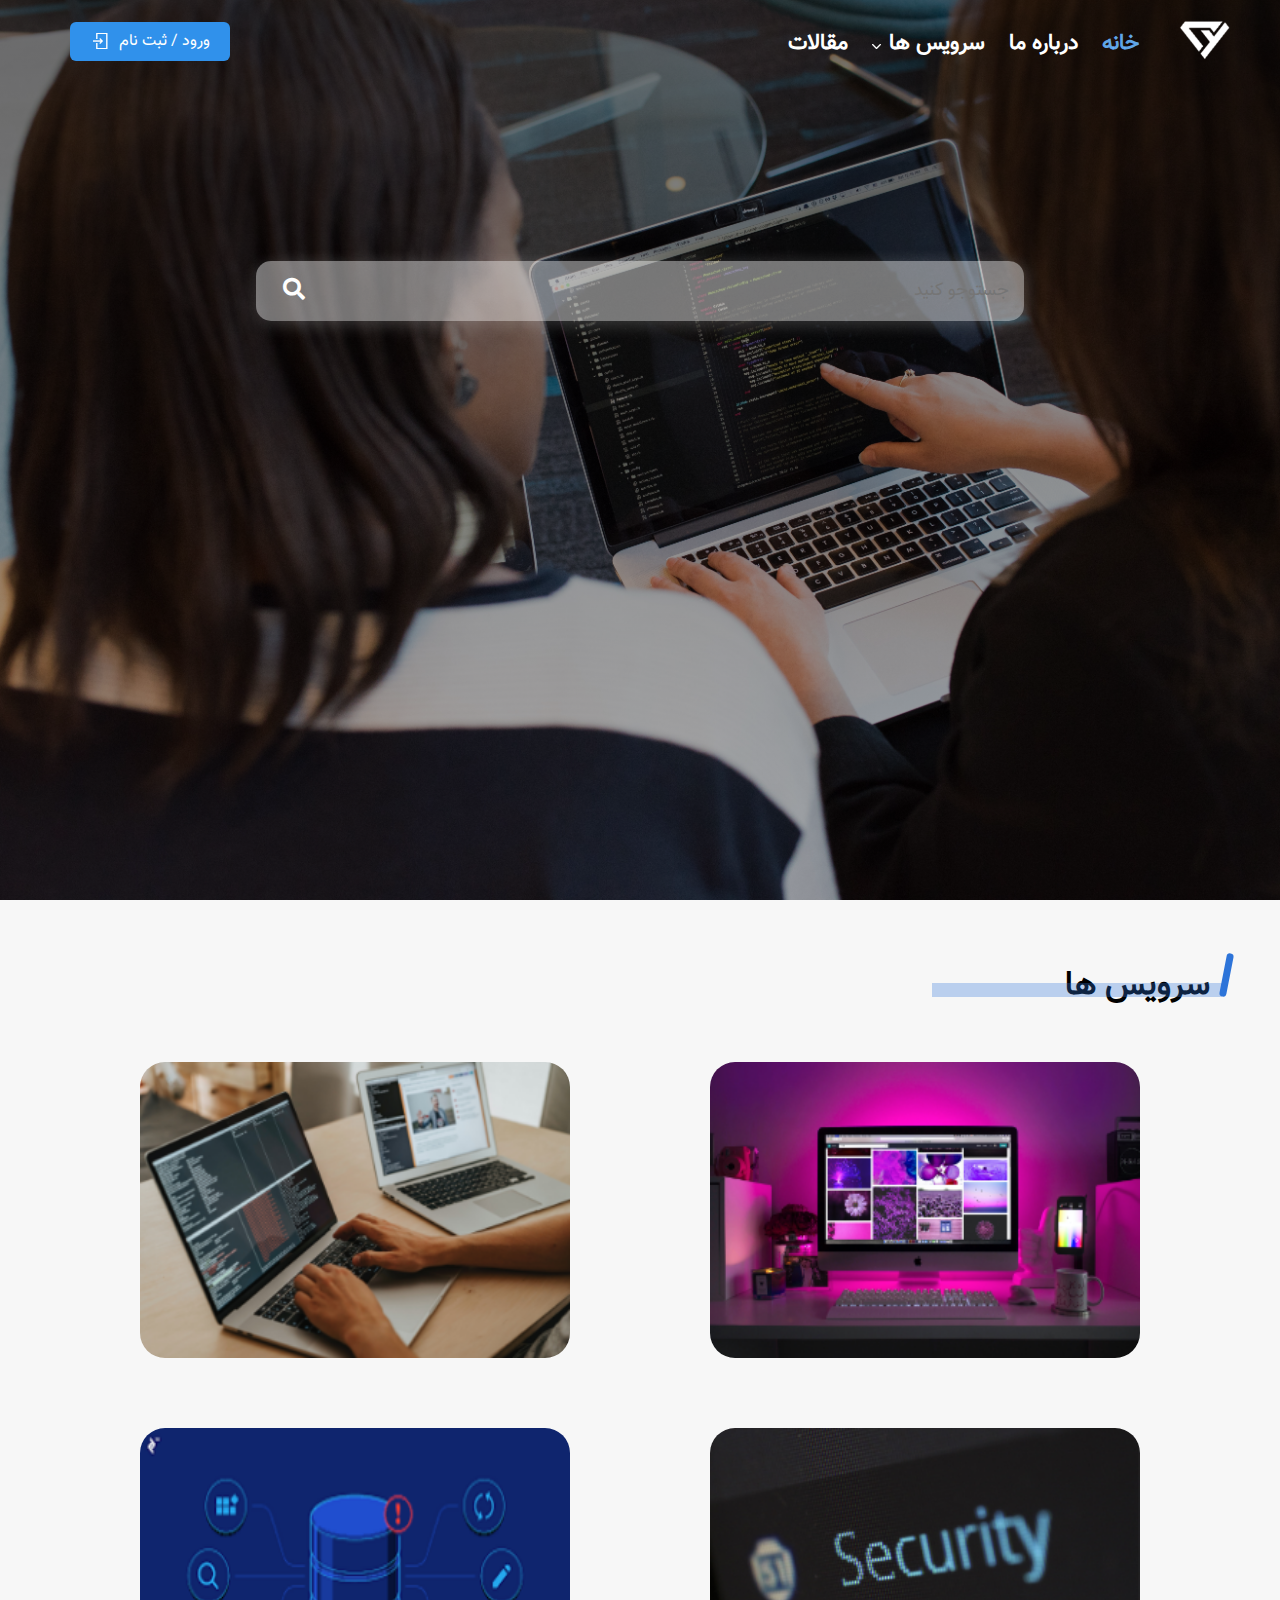
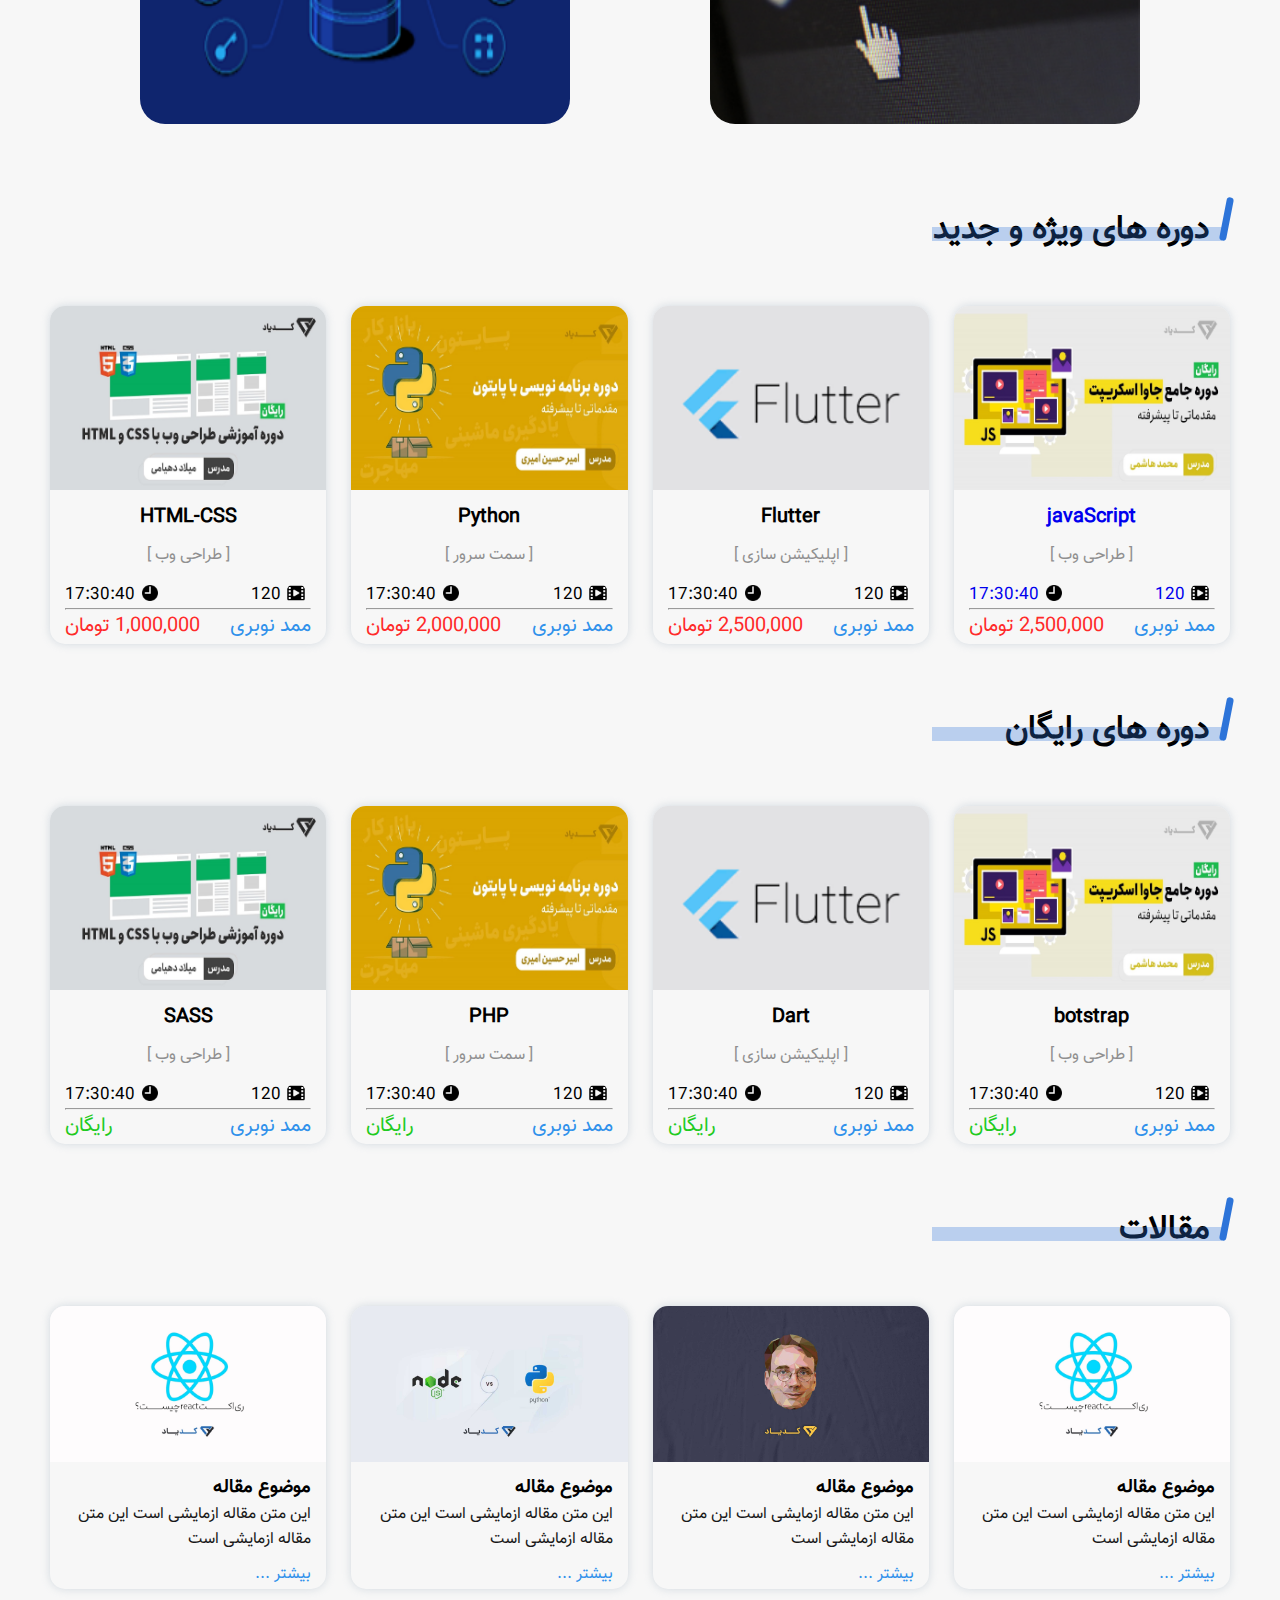
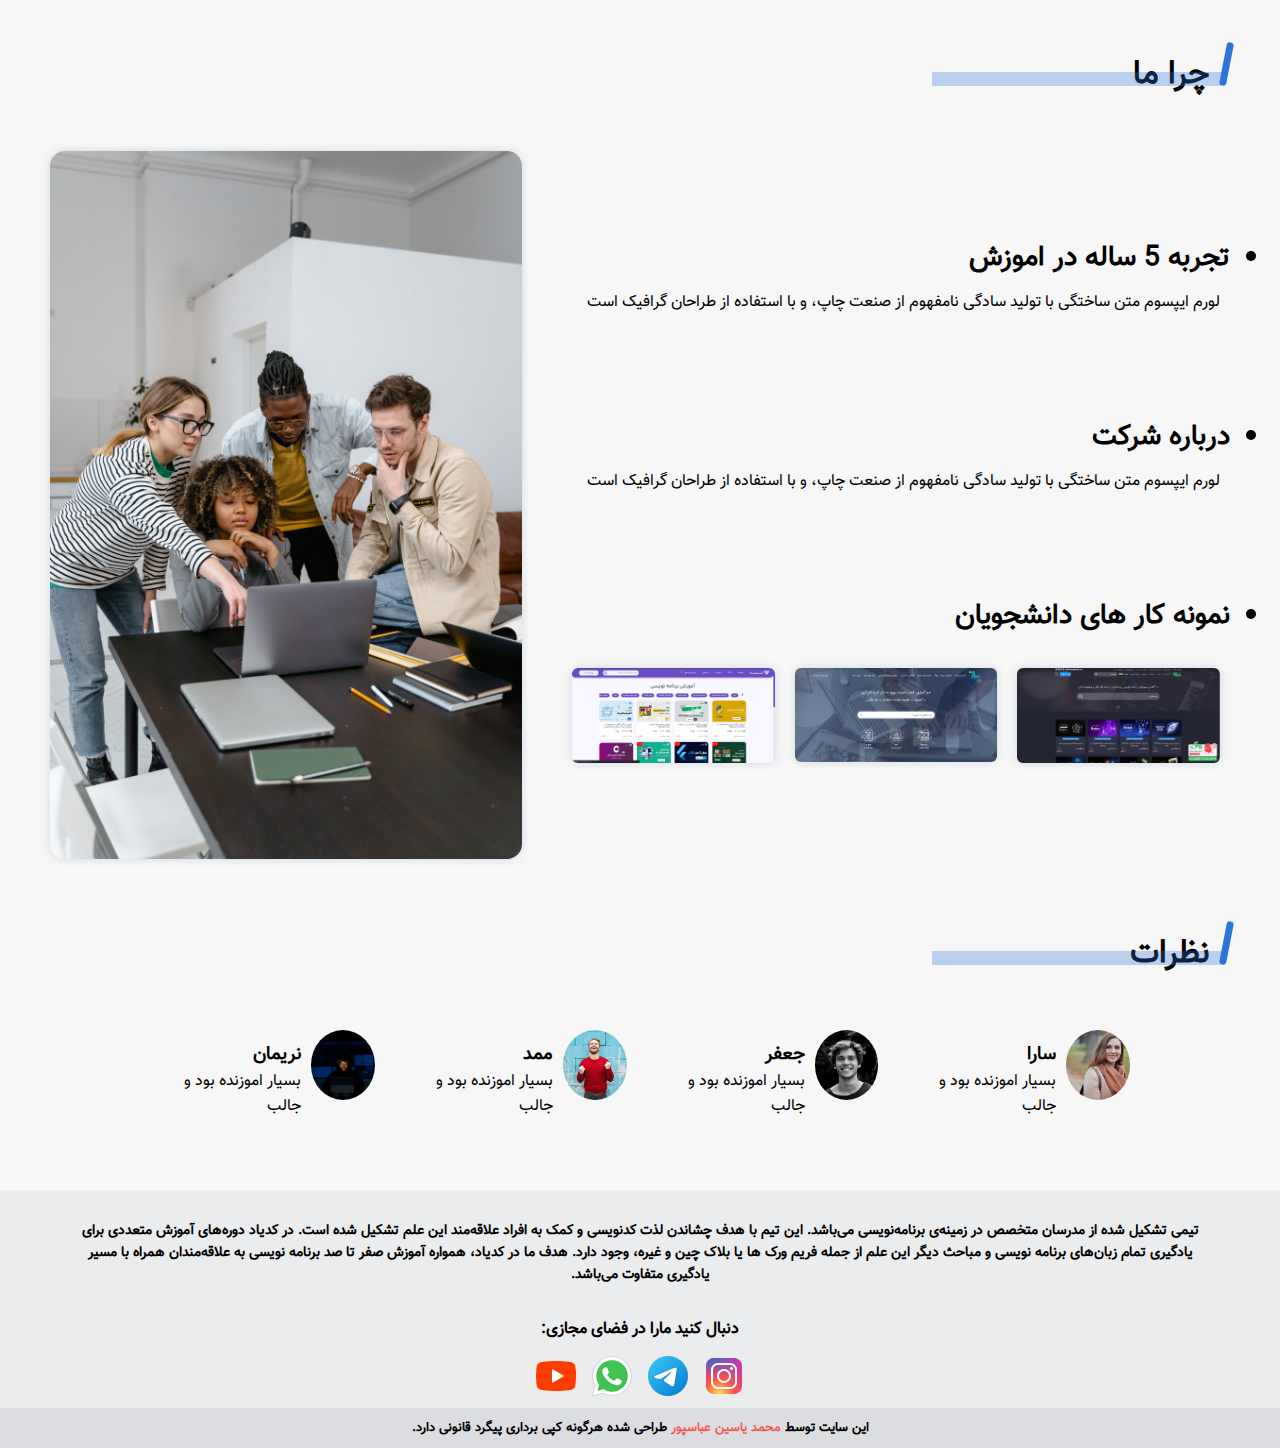
<file: index.html>
<!DOCTYPE html>
<html lang="en">
<head>
    <meta charset="UTF-8">
    <meta http-equiv="X-UA-Compatible" content="IE=edge">
    <meta name="viewport" content="width=device-width, initial-scale=1.0">
    <title>BeProgrammer</title>
    <link rel="stylesheet" href="./assets/css/style.css">
    <link rel="stylesheet" href="./assets/fonts/fontawesome/css/all.css">

</head>
<body>
    <!-- banner -->
    <section class="banner">

         <!-- header -->
        <div class="header">
            <div class="container">
                <button id="hamberMenu" ><img id="hamberMenuImg" src="./assets/images/icons/hamberMenuwhite.png" alt="hamberMenu"></button>
                
                <div class="logo">
                    <img src="./assets/images/logo.png" alt="">
                    
                 </div>
    
                <nav class="navbar">
                    <ul>
                        <li><i class="header_icone" style="background: url('./assets/images/icons/homepage.svg') center no-repeat;"></i><a class="active-menu" href="index.html">خانه</a></li>
                        <li><i class="header_icone" style="background: url('./assets/images/icons/aboutUs.svg') center no-repeat;"></i><a href="./pages/aboutUs.html">درباره ما</a></li>
                        <li class="drop_down">
                            <span>سرویس ها</span>
                            <i class="drop_down_icone"></i>
                            <ul class="drop_down_menue">
                                <li><a href="./pages/service.html">طراحی وب</a></li>
                                <li><a href="#">اپلیکیشن سازی</a></li>
                                <li><a href="#">دیتابیس</a></li>
                                <li><a href="#">سمت سرور</a></li>
                            </ul>
                        </li>
                        <li><a href="./pages/articles.html">مقالات</a></li>

                    </ul>
                <a href="./pages/acount.html"><button class="btn_sin_log"> ورود  /  ثبت نام <img src="./assets/images/icons/signin.png" alt=""></button></a>
                    
               

                 </nav>
                
            </div>
    
        </div>

        <div class="search">
            <input type="text" class="search_input" placeholder="جستوجو کنید">
            <button class="search_btn">
                <i class="fas fa-search"></i>
            </button>
        </div>
        
        


         <!-- header_res -->
        <nav id="header_res">
                    <ul>
                        <li><a class="active-menu" href="index.html">خانه</a></li>
                        <li><a href="./pages/aboutUs.html">درباره ما</a></li>
                        <li><a href="./pages/service.html">سرویس ها</a></li>
                        <li><a href="./pages/articles.html">مقالات</a></li>

                    </ul>
                   

                    <div class="search">
                        <input type="text" class="search_input" placeholder="جستوجو کنید">
                        <button class="search_btn">
                            <i class="fas fa-search"></i>
                        </button>
                    </div>



        </nav>

    </section>



    <section class="service">
        <div class="container">
        
            <!-- سرویس ها -->
            <div class="div_titel_h3"><h3 class="titel_h3">سرویس ها</h3></div>
            <div class="service_box">
                <div class="singel_service">
                    <a href="./pages/service.html">
                    <img src="./assets/images/B-2.png" alt="">
                    <div class="overlay"></div>
                    <div class="service_desc">
                        <h3>طراحی وب</h3>
                        <hr>
                        <p>لورم ایپسوم متن ساختگی با تولید سادگی نامفهوم از صنعت چاپ، و با استفاده از طراحان است.</p>
                    </div>
                    </a>
                </div>
                <div class="singel_service">
                    <a href="#">
                    <img src="./assets/images/B-3.png" alt="">
                    <div class="overlay"></div>
                    <div class="service_desc">
                        <h3>اپلیکیشن سازی</h3>
                        <hr>
                        <p>لورم ایپسوم متن ساختگی با تولید سادگی نامفهوم از صنعت چاپ، و با استفاده از طراحان است.</p>
                    </div>
                    </a>
                </div>
                <div class="singel_service">
                    <a href="#">
                    <img src="./assets/images/B-1.png" alt="">
                    <div class="overlay"></div>
                    <div class="service_desc">
                        <h3>سمت سرور</h3>
                        <hr>
                        <p>لورم ایپسوم متن ساختگی با تولید سادگی نامفهوم از صنعت چاپ، و با استفاده از طراحان است.</p>
                    </div>
                    </a>
                </div>
                <div class="singel_service">
                    <a href="#">
                    <img src="./assets/images/B-4.png" alt="">
                    <div class="overlay"></div>
                    <div class="service_desc">
                        <h3>دیتابیس</h3>
                        <hr>
                        <p>لورم ایپسوم متن ساختگی با تولید سادگی نامفهوم از صنعت چاپ، و با استفاده از طراحان است.</p>
                    </div>
                    </a>
                </div>
            </div>
            
 
            <!-- دوره های ویژه و جدید -->
            <div class="div_titel_h3"><h3 class="titel_h3">دوره های ویژه و جدید</h3></div>
            <div class="items">
                <div class="item_box_pad">
                   <a href="./pages/product.html">
                    <div class="item_box">

                        <div class="item_box_img">
                            <img src="./assets/images/A-1.png" alt="">
                       
                        </div>
                    <div class="item_box_body">
                        <h2> javaScript</h2>
                        <p>[ طراحی وب ] </p>
                        <div class="item_span_top">
                            <span><img src="./assets/images/icons/movie.png" alt="">120   </span>
                            <span><img src="./assets/images/icons/clock.png" alt="">17:30:40</span>
                        </div>
                        <hr>
                        <div class="item_span_botton">
                            <span>ممد نوبری</span>
                            <span class="colorRed">2,500,000 تومان</span>
                        </div>
                    </div>
                </div>
                   </a>
                </div>
                <div class="item_box_pad">
                    <div class="item_box">

                            <div class="item_box_img">
                                <img src="./assets/images/A-4.png" alt="">
                           
                            </div>
                        <div class="item_box_body">
                            <h2> Flutter</h2>
                            <p>[ اپلیکیشن سازی ] </p>
                            <div class="item_span_top">
                                <span><img src="./assets/images/icons/movie.png" alt="">120   </span>
                                <span><img src="./assets/images/icons/clock.png" alt="">17:30:40</span>
                            </div>
                            <hr>
                            <div class="item_span_botton">
                                <span>ممد نوبری</span>
                                <span class="colorRed">2,500,000 تومان</span>
                            </div>
                        </div>
                    </div>
                </div>
                <div class="item_box_pad">
                    <div class="item_box">

                            <div class="item_box_img">
                                <img src="./assets/images/A-2.png" alt="">
                            </div>
                        <div class="item_box_body">
                            <h2> Python </h2>
                            <p>[ سمت سرور ] </p>
                            <div class="item_span_top">
                                <span><img src="./assets/images/icons/movie.png" alt="">120   </span>
                                <span><img src="./assets/images/icons/clock.png" alt="">17:30:40</span>
                            </div>
                            <hr>
                            <div class="item_span_botton">
                                <span>ممد نوبری</span>
                                <span class="colorRed">2,000,000 تومان</span>
                            </div>
                        </div>
                    </div>
                </div>
                <div class="item_box_pad">
                    <div class="item_box">

                            <div class="item_box_img">
                                <img src="./assets/images/A-3.png" alt="">
                           
                            </div>
                        <div class="item_box_body">
                            <h2> HTML-CSS</h2>
                            <p>[ طراحی وب ] </p>
                            <div class="item_span_top">
                                <span><img src="./assets/images/icons/movie.png" alt="">120   </span>
                                <span><img src="./assets/images/icons/clock.png" alt="">17:30:40</span>
                            </div>
                            <hr>
                            <div class="item_span_botton">
                                <span>ممد نوبری</span>
                                <span class="colorRed">1,000,000 تومان</span>
                            </div>
                        </div>
                    </div>
                </div>
            </div>



            <!-- دوره های رایگان -->
            <div class="div_titel_h3"><h3 class="titel_h3">دوره های رایگان</h3></div>
            <div class="items">
                <div class="item_box_pad">
                    <div class="item_box">

                            <div class="item_box_img">
                                <img src="./assets/images/A-1.png" alt="">
                           
                            </div>
                        <div class="item_box_body">
                            <h2> botstrap</h2>
                            <p>[ طراحی وب ] </p>
                            <div class="item_span_top">
                                <span><img src="./assets/images/icons/movie.png" alt="">120   </span>
                                <span><img src="./assets/images/icons/clock.png" alt="">17:30:40</span>
                            </div>
                            <hr>
                            <div class="item_span_botton">
                                <span>ممد نوبری</span>
                                <span>رایگان</span>
                            </div>
                        </div>
                    </div>
                </div>
                <div class="item_box_pad">
                    <div class="item_box">

                            <div class="item_box_img">
                                <img src="./assets/images/A-4.png" alt="">
                           
                            </div>
                        <div class="item_box_body">
                            <h2> Dart</h2>
                            <p>[ اپلیکیشن سازی ] </p>
                            <div class="item_span_top">
                                <span><img src="./assets/images/icons/movie.png" alt="">120   </span>
                                <span><img src="./assets/images/icons/clock.png" alt="">17:30:40</span>
                            </div>
                            <hr>
                            <div class="item_span_botton">
                                <span>ممد نوبری</span>
                                <span>رایگان</span>
                            </div>
                        </div>
                    </div>
                </div>
                <div class="item_box_pad">
                    <div class="item_box">

                            <div class="item_box_img">
                                <img src="./assets/images/A-2.png" alt="">
                            </div>
                        <div class="item_box_body">
                            <h2> PHP </h2>
                            <p>[ سمت سرور ] </p>
                            <div class="item_span_top">
                                <span><img src="./assets/images/icons/movie.png" alt="">120   </span>
                                <span><img src="./assets/images/icons/clock.png" alt="">17:30:40</span>
                            </div>
                            <hr>
                            <div class="item_span_botton">
                                <span>ممد نوبری</span>
                                <span>رایگان</span>
                            </div>
                        </div>
                    </div>
                </div>
                <div class="item_box_pad">
                    <div class="item_box">

                            <div class="item_box_img">
                                <img src="./assets/images/A-3.png" alt="">
                           
                            </div>
                        <div class="item_box_body">
                            <h2> SASS</h2>
                            <p>[ طراحی وب ] </p>
                            <div class="item_span_top">
                                <span><img src="./assets/images/icons/movie.png" alt="">120   </span>
                                <span><img src="./assets/images/icons/clock.png" alt="">17:30:40</span>
                            </div>
                            <hr>
                            <div class="item_span_botton">
                                <span>ممد نوبری</span>
                                <span>رایگان</span>
                            </div>
                        </div>
                    </div>
                </div>
            </div>
            

            <!-- مقالات -->
            <div class="div_titel_h3"><h3 class="titel_h3">مقالات  </h3></div>
            <div class="items">
                    <div class="item_box">
                        <img src="./assets/images/M-1.jpg" alt="">
                      <div class="maghaleh_item_body">
                        <h3>موضوع مقاله</h3>
                        <p>این متن مقاله ازمایشی است این متن مقاله ازمایشی است</p>
                        <a href="./pages/singelArticles.html">بیشتر ...</a>
                      </div>
                     
                    </div>
                    <div class="item_box">
                        <img src="./assets/images/M-2.jpg" alt="">
                      <div class="maghaleh_item_body">
                        <h3>موضوع مقاله</h3>
                        <p>این متن مقاله ازمایشی است این متن مقاله ازمایشی است</p>
                        <a href="#">بیشتر ...</a>
                      </div>
                     
                    </div>
                    <div class="item_box">
                        <img src="./assets/images/M-3.jpg" alt="">
                      <div class="maghaleh_item_body">
                        <h3>موضوع مقاله</h3>
                        <p>این متن مقاله ازمایشی است این متن مقاله ازمایشی است</p>
                        <a href="#">بیشتر ...</a>
                      </div>
                     
                    </div>
                    <div class="item_box">
                        <img src="./assets/images/M-1.jpg" alt="">
                      <div class="maghaleh_item_body">
                        <h3>موضوع مقاله</h3>
                        <p>این متن مقاله ازمایشی است این متن مقاله ازمایشی است</p>
                        <a href="#">بیشتر ...</a>
                      </div>
                     
                    </div>
                 
                   
                    </div>
            

            <!-- درباره ما -->
            <div class="div_titel_h3"><h3 class="titel_h3">چرا ما  </h3></div>
                    <div class="about_us">
                        <div class="about_us_content">
                            <li>تجربه 5 ساله در اموزش</li>
                            <p>لورم ایپسوم متن ساختگی با تولید سادگی نامفهوم از صنعت چاپ، و با استفاده از طراحان گرافیک است</p>
                            <li>درباره شرکت</li>
                            <p>لورم ایپسوم متن ساختگی با تولید سادگی نامفهوم از صنعت چاپ، و با استفاده از طراحان گرافیک است</p>
                            <li>نمونه کار های دانشجویان</li>
                            <div class="about_us_content_in">
                                <div class="about_us_content_in_item"><img src="./assets/images/nemoneh-1.png" alt=""></div>
                                <div class="about_us_content_in_item"><img src="./assets/images/nemoneh-2.png" alt=""></div>
                                <div class="about_us_content_in_item"><img src="./assets/images/nemoneh-3.png" alt=""></div>
                            </div>
                        </div>
                        <div class="about_us_img"><img src="./assets/images/aboutUs.jpg" alt=""></div>
                    </div>




            <!-- نظرات -->
            <div class="div_titel_h3"><h3 class="titel_h3">نظرات  </h3></div>
            <div class="comments">

                <div class="comments_item">

                    <div class="comments_item_img"><img src="./assets/images/user-1.jpg" alt=""></div>
                    <div class="comments_item_comment">
                        <h3>سارا</h3>
                        <p>بسیار اموزنده بود و جالب</p>
                    </div>

                </div>   
             <div class="comments_item">

                    <div class="comments_item_img"><img src="./assets/images/user-2.jpg" alt=""></div>
                    <div class="comments_item_comment">
                        <h3>جعفر</h3>
                        <p>بسیار اموزنده بود و جالب</p>
                    </div>
                    
                </div>  
                <div class="comments_item">

                    <div class="comments_item_img"><img src="./assets/images/user-3.jpg" alt=""></div>
                    <div class="comments_item_comment">
                        <h3>ممد</h3>
                        <p>بسیار اموزنده بود و جالب</p>
                    </div>
                    
                </div>  
                <div class="comments_item">

                    <div class="comments_item_img"><img src="./assets/images/user-4.jpg" alt=""></div>
                    <div class="comments_item_comment">
                        <h3>نریمان</h3>
                        <p>بسیار اموزنده بود و جالب</p>
                    </div>
                    
                </div>  
        </div>
        </div>
    </section>
<!-- footer -->

<footer class="footer">

    <div class="container">
        <div class="footer-item footer-item-2"> 
            <P>
            تیمی تشکیل شده از مدرسان متخصص در زمینه‌ی برنامه‌نویسی می‌باشد.
             این تیم با هدف چشاندن لذت کدنویسی و کمک به افراد علاقه‌مند این علم تشکیل شده است. در کدیاد دوره‌های آموزش متعددی برای یادگیری تمام زبان‌های برنامه نویسی و مباحث دیگر این علم از جمله فریم ورک ها یا بلاک چین و غیره، وجود دارد. هدف ما در کدیاد، همواره آموزش صفر تا صد برنامه نویسی به علاقه‌مندان همراه با مسیر یادگیری متفاوت می‌باشد.
            </P>
         </div>
    
        <div class="footer-item">
            <h3>دنبال کنید مارا در فضای مجازی:</h3>
            <a href="#"><img src="./assets/images/instagram.png" alt=""></a>
            <a href="#"><img src="./assets/images/telegram.png" alt=""></a>
            <a href="#"><img src="./assets/images/whatsapp.png" alt=""></a>
            <a href="#"><img src="./assets/images/youtube.png" alt=""></a>
        </div>
    </div>
    
 </footer>
 <h4 class="footer-end">این سایت توسط <span><a href="#">محمد یاسین عباسپور</a></span> طراحی شده هرگونه کپی برداری پیگرد قانونی دارد. </h4>
















    <script src="./assets/js/script.js"></script>
</body>
</html>
</file>
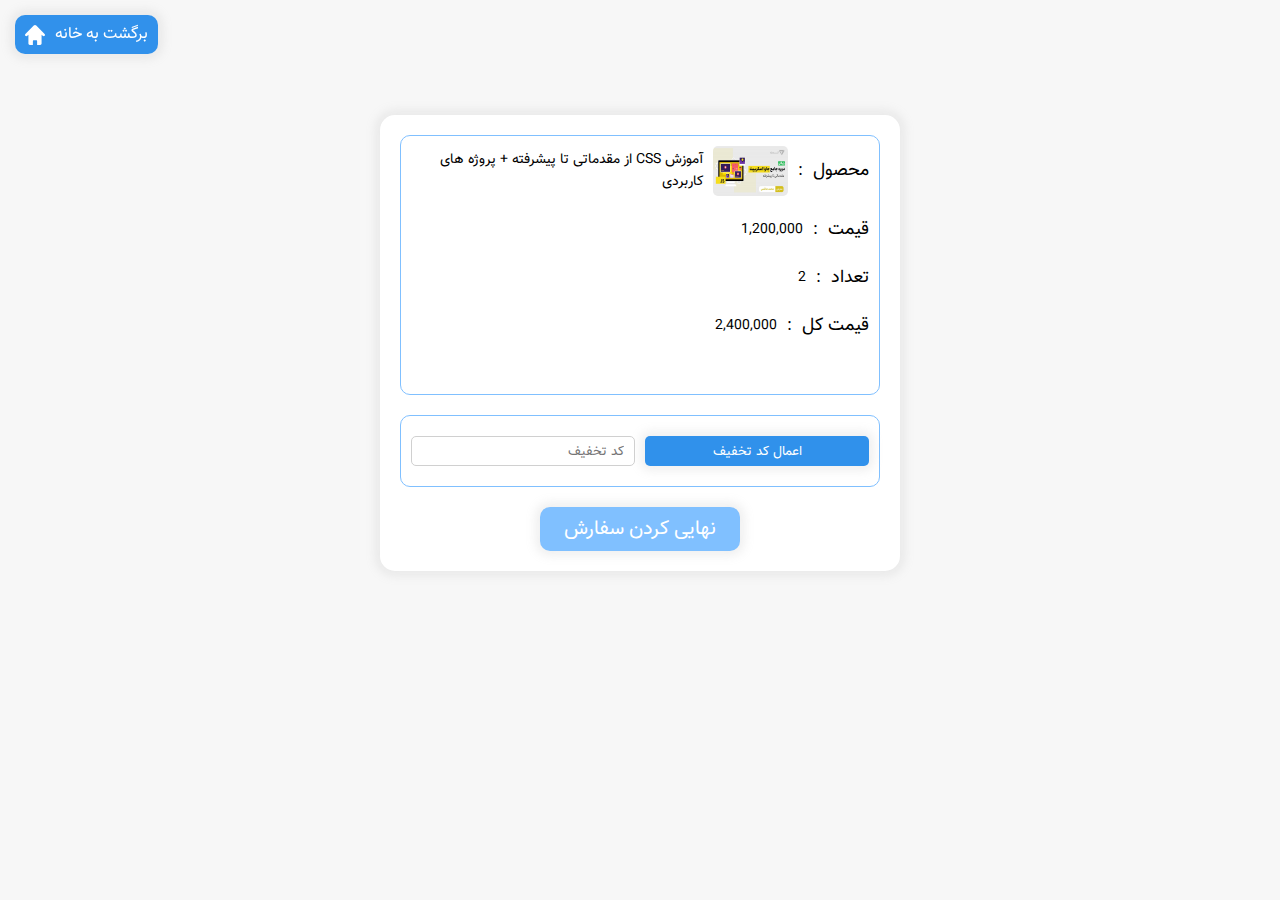
<file: pages/shoppingCart.html>
<!DOCTYPE html>
<html lang="en">
<head>
    <meta charset="UTF-8">
    <meta http-equiv="X-UA-Compatible" content="IE=edge">
    <meta name="viewport" content="width=device-width, initial-scale=1.0">
    <link rel="stylesheet" href="../assets/css/style.css">
    <title>سبد خرید</title>
</head>
<body class="shoppingCart">
   
<a href="../index.html" class="btn_homepage">  <span>برگشت به خانه </span><img src="../assets/images/icons/homepage.svg" alt=""></a>



    <div class="shoppingCart_div">

          <div class="shoppingCart_div_t">

            <div class="shoppingCart_div_right_item">
                <h3>محصول </h3>
                <span>:</span>
                <img src="../assets/images/A-1.png" alt="">
                <p>آموزش CSS از مقدماتی تا پیشرفته + پروژه های کاربردی</p>
            </div>
            <div class="shoppingCart_div_right_item">
                <h3>قیمت </h3>
                <span>:</span>
                <p>1,200,000</p>
            </div>
            <div class="shoppingCart_div_right_item">
                <h3>تعداد </h3>
                <span>:</span>
                <p>2</p>
            </div>
            <div class="shoppingCart_div_right_item">
                <h3>قیمت کل </h3>
                <span>:</span>
                <p>2,400,000</p>
            </div>

          </div>


          <div class="shoppingCart_div_b">

            <input type="submit" value="اعمال کد تخفیف">
            <input type="text" placeholder="کد تخفیف">

          </div>  

          <div class="shoppingCart_div_btn">
          <button>نهایی کردن سفارش</button>
          </div>
    </div>






    
    <script src="../assets/js/script.js"></script>
    <script src="../assets/js/all.min.js"></script>
    </body>
    </html>
</file>
<file: assets/css/style.css>
@charset "UTF-8";
/* variables --------------------------------------------------------*/
:root {
  --orginal-blue-color: rgb(48, 145, 235);
  --gray-hover:rgba(255, 255, 255, 0.268);
  --opacity-black:rgba(0, 0, 0, 0.924);
  --transition:all 0.5s ease-in ;
  --box-shadow:2px 3px 15px 2px rgba(224, 224, 224, 0.2)!important;
}

/* icons -----------------------------------------------------------*/
.drop_down_icone {
  width: 9px;
  height: 9px;
  background: url(../images/icons/drop-down-icon.svg) center no-repeat;
  background-size: cover;
  display: inline-block;
  vertical-align: -2px;
  margin-right: 2px;
}

/* .header_icone{
    width: 30px;
    height: 30px;
    background-size: cover !important;
    display: inline-block;
    vertical-align: -6px;
    margin-left: 4px;
} */
/* font-face --------------------------------------------------------*/
@font-face {
  font-family: "vazir";
  src: url("../fonts/fonts/vazir.eot"); /* IE9 Compat Modes */
  src: url("../fonts/fonts/vazir.ttf") format("truetype"), url("../fonts/fonts/vazir.woff") format("woff"), url("../fonts/fonts/vazir.woff2") format("woff2"); /* Pretty Modern Browsers */
}
/* clear ------------------------------------------------------------*/
* {
  padding: 0;
  margin: 0;
  box-sizing: border-box;
  font-family: "vazir";
  outline: none;
}

body {
  margin: 0;
  padding: 0;
  direction: rtl;
  background-color: rgba(246, 246, 246, 0.915);
}

ul {
  margin: 0;
  list-style: none;
}

a {
  text-decoration: none;
}

.clearfix {
  clear: both;
}

.container {
  width: 100%;
  padding: 0 50px !important;
}

.containerEv {
  width: 100%;
  padding: 10px 100px 50px 100px;
}

.active-menu {
  color: rgba(104, 182, 255, 0.927) !important;
}

.titel_h3 {
  font-size: 33px;
  font-weight: bold !important;
  font-weight: 500;
  padding-right: 20px;
  transition: var(--transition);
  padding-top: 10px;
}

.div_titel_h3 {
  position: relative;
  margin: 50px 0;
}

.titel_h3::before {
  position: absolute;
  content: "";
  width: 290px;
  height: 14px;
  right: 8px;
  bottom: 15px;
  background-color: #2d74d9;
  opacity: 0.3;
}

.titel_h3::after {
  position: absolute;
  content: "";
  width: 7px;
  height: 44px;
  border-radius: 5px;
  transform: rotatez(11deg);
  right: 0px;
  top: 3px;
  background: #2d74d9;
}

.colorRed {
  color: rgb(255, 42, 42) !important;
}

.this_inline_block {
  display: inline-block !important;
}

/*-------------------------------------------------------------------*/
/*-------------------------------------------------------------------*/
/*-------------------------------index-------------------------------*/
/*banner*/
.banner {
  background-image: linear-gradient(rgba(0, 0, 0, 0.566), rgba(0, 0, 0, 0.3)), url("../images/banner-2.jpg");
  height: 100vh;
  background-size: cover;
  background-position: center;
}

.header .container {
  display: flex;
  /* background-color:cadetblue; */
  width: 100%;
}

.logo {
  margin-top: 20px;
  transition: var(--transition);
}
.logo img {
  height: 40px;
}

.navbar {
  margin-right: 30px;
}

.navbar ul li {
  display: inline-block;
  padding: 0 10px;
  font-weight: bold;
  font-size: 22px;
  position: relative;
}

.navbar ul li a {
  color: white;
  transition: var(--transition);
}

.navbar ul li a:hover {
  color: var(--orginal-blue-color);
}

.navbar {
  margin-top: 26px;
}

.navbar .btn_sin_log {
  position: absolute;
  left: 70px;
  top: 0;
}

.btn_sin_log {
  margin-top: 22px;
  padding: 7px 20px;
  background: var(--orginal-blue-color);
  border: none;
  font-size: 16px;
  font-weight: 500;
  color: white;
  border-radius: 6px;
  transition: var(--transition);
  cursor: pointer;
}

.btn_sin_log img {
  width: 20px;
  vertical-align: -6px;
  margin-right: 5px;
}

.btn_sin_log:hover {
  box-shadow: var(--box-shadow);
}

#hamberMenu {
  border: none;
  background-color: transparent;
  display: none;
  margin: 15px 15px 0 0;
  cursor: pointer;
  float: right;
  z-index: 10;
  position: relative;
  right: -30px;
}

#hamberMenu img {
  width: 49px;
  margin-top: 2px;
}

/*search*/
.search {
  box-shadow: var(--box-shadow);
  position: relative;
  margin: 15% auto;
  width: 60%;
  border-radius: 15px;
  box-sizing: border-box;
  height: 60px;
}
.search .search_input {
  border: none;
  width: 90%;
  padding: 15px;
  color: white;
  background: rgba(255, 255, 255, 0.4431372549);
  border-radius: 0px 15px 15px 0px;
  height: 60px;
  font-size: 18px;
}
.search .search_btn {
  cursor: pointer;
  background: rgba(255, 255, 255, 0.4431372549);
  height: 60px;
  border-radius: 15px 0px 0px 15px;
  position: absolute;
  box-sizing: border-box;
  border: none;
  width: 10%;
  padding: 15.5px;
}
.search .search_btn i {
  font-size: 22px;
  color: white;
}

/*header_res*/
#header_res {
  background-color: var(--opacity-black);
  height: 100vh;
  width: 294px;
  position: fixed;
  top: 0;
  right: -300px;
  transition: var(--transition);
  z-index: 1;
}

#header_res .search {
  display: block;
  position: absolute;
  top: 35px;
  width: 100%;
  box-shadow: none;
  padding: 0px 30px 0px 30px;
}
#header_res .search .search_input {
  height: 40px;
  padding: 5px;
}
#header_res .search .search_btn {
  height: 40px;
  padding: 5px;
}
#header_res .search .search_btn i {
  font-size: 18px;
  margin-top: 7px;
}

#header_res ul {
  margin-top: 150px;
}

#header_res ul li {
  padding: 10px 30px;
  font-weight: bold;
  font-size: 20px;
}

#header_res ul li:hover {
  background-color: var(--gray-hover);
  cursor: pointer;
}

#header_res ul li a {
  color: white;
  transition: var(--transition);
}

.closeMenu {
  border: none;
  background-color: transparent;
  cursor: pointer;
  margin: 15px 15px 0 0;
}

.closeMenu img {
  width: 49px;
  margin-top: 2px;
  margin-right: 10px;
}

/*drop down*/
.drop_down {
  color: white;
}

.drop_down_menue {
  position: absolute;
  background-color: var(--opacity-black);
  width: 150px;
  height: auto;
  top: 100%;
  right: 0;
  padding: 0;
}

.drop_down .drop_down_menue {
  display: none;
}

.drop_down:hover .drop_down_menue {
  display: block;
}

.drop_down_menue > li {
  font-style: normal;
  display: inlin-block;
  width: 100%;
}

.drop_down_menue > li:hover {
  background-color: var(--gray-hover);
  transition: all 0.5s ease;
}

.drop_down_menue > li a {
  font-size: 16px;
  font-weight: normal;
  display: block;
  padding: 6px 5px;
}

/*services*/
/*سرویس ها*/
.service_box {
  width: 100%;
  display: flex;
  flex-wrap: wrap;
  justify-content: space-evenly;
  margin: 0 auto;
  gap: 50px;
}
.service_box a {
  color: white;
}
.service_box .singel_service {
  flex-basis: calc(47.5% - 130px);
  text-align: center;
  border-radius: 25px;
  margin-bottom: 20px;
  color: #fff;
  position: relative;
  display: grid;
  grid-template-columns: repeat(auto-fit, minmax(400px, 1fr));
}
.service_box .singel_service img {
  width: 100%;
  height: 100%;
  border-radius: 25px;
}
.service_box .overlay {
  width: 100%;
  height: 100%;
  position: absolute;
  top: 0;
  border-radius: 25px;
  cursor: pointer;
  background: linear-gradient(rgba(0, 0, 0, 0.5), #64add8);
  opacity: 0;
  transition: 1s;
}
.service_box .singel_service:hover .overlay {
  opacity: 1;
}
.service_box .service_desc {
  width: 80%;
  position: absolute;
  bottom: 0;
  left: 10%;
  transform: translateX(-50);
  transition: 1s;
  opacity: 0;
}
.service_box .service_desc h3 {
  font-weight: 500;
  font-size: 24px;
  font-weight: bold;
}
.service_box .service_desc p {
  font-size: 16px;
}
.service_box .service_desc hr {
  background: white;
  height: 2px;
  border: 0;
  margin: 15px auto;
  width: 70%;
}
.service_box .singel_service:hover .service_desc {
  bottom: 35%;
  opacity: 1;
}

/*دوره های ویژه و جدید*/ /*دوره های رایگان*/
.items {
  display: grid;
  grid-template-columns: repeat(4, 1fr);
  grid-template-rows: auto;
  gap: 25px;
  justify-content: space-around;
}
.items .item_box {
  box-shadow: 0px 0px 8px rgba(164, 180, 195, 0.447);
  transition: 0.5s;
  border-radius: 15px;
}
.items .item_box:hover {
  box-shadow: 0px 0px 10px rgba(48, 145, 235, 0.5);
  cursor: pointer;
  transform: translateY(-15px);
}
.items .item_box img {
  width: 100%;
  border-radius: 15px 15px 0px 0px;
}
.items .item_box_body {
  padding: 2px 15px;
}
.items .item_box_body h2 {
  font-family: vazir, sans-serif;
  font-size: 20px;
  text-align: center;
  margin-bottom: 10px;
}
.items .item_box_body p {
  margin-bottom: 10px;
  font-weight: 500;
  font-size: 16px;
  color: rgb(144, 144, 144);
  text-align: center;
}
.items .item_box_body .item_span_top img {
  width: 30px;
  vertical-align: -9px;
  padding: 5px;
}
.items .item_box_body .item_span_top span {
  font-size: 17px !important;
}
.items .item_box_body .item_span_top, .items .item_box_body .item_span_botton {
  display: flex;
  justify-content: space-between;
}
.items .item_box_body .item_span_botton span:first-child {
  color: var(--orginal-blue-color);
}
.items .item_box_body .item_span_botton span:last-child {
  color: rgb(31, 203, 31);
}
.items .item_box_body span {
  font-family: vazir !important;
  font-size: 20px;
  font-weight: 500;
}

/*----maghaleh-----*/
.maghaleh_item_body {
  padding: 2px 15px;
}
.maghaleh_item_body a {
  color: var(--orginal-blue-color);
  font-weight: 500;
  display: inline-block;
  margin-top: 10px;
}
.maghaleh_item_body p {
  font-weight: 500;
  color: rgb(25, 25, 25);
}

/*----about us-----*/
.about_us {
  display: flex;
  justify-content: space-between;
  align-items: center;
  flex-wrap: wrap;
}
.about_us .about_us_img {
  width: 40%;
}
.about_us .about_us_img img {
  width: 100%;
  box-shadow: 0px 0px 8px rgba(164, 180, 195, 0.447);
  border-radius: 15px;
}
.about_us .about_us_content {
  width: 60%;
  padding-left: 40px;
}
.about_us .about_us_content li {
  font-size: 28px;
  margin-bottom: 10px;
  font-weight: 500;
  font-weight: bold;
}
.about_us .about_us_content p {
  margin-bottom: 100px;
  margin-right: 10px;
  font-size: 16px;
}
.about_us .about_us_content .about_us_content_in {
  display: grid;
  justify-content: space-evenly !important;
  margin: 0 auto !important;
  grid-template-columns: repeat(3, 1fr);
}
.about_us .about_us_content .about_us_content_in .about_us_content_in_item {
  margin-top: 10px;
  padding: 10px;
}
.about_us .about_us_content .about_us_content_in .about_us_content_in_item img {
  width: 100%;
  box-shadow: 0px 0px 8px rgba(164, 180, 195, 0.447);
  border-radius: 6px;
  transition: 0.5s;
}
.about_us .about_us_content .about_us_content_in .about_us_content_in_item img:hover {
  box-shadow: 0px 0px 10px rgba(48, 145, 235, 0.5);
  cursor: pointer;
  transform: translateY(-15px);
}

/*----comments-----*/
.comments {
  padding: 0 100px;
  width: 100%;
  display: flex;
  gap: 10px;
  flex-wrap: wrap;
  justify-content: space-between;
}
.comments .comments_item {
  display: flex;
  border-radius: 40px;
  width: calc(25% - 20px);
  transition: 0.5s;
  height: 100px;
}
.comments .comments_item:hover {
  cursor: pointer;
  transform: translateY(-15px);
}
.comments .comments_item .comments_item_img {
  width: 70px;
  height: 70px;
}
.comments .comments_item .comments_item_img img {
  width: 100%;
  height: 100%;
  -o-object-fit: cover;
     object-fit: cover;
  border-radius: 100%;
}
.comments .comments_item .comments_item_comment {
  height: auto;
  padding: 10px;
}

/*----footer-----*/
.footer {
  font-size: 14px;
  margin-top: 60px;
  display: grid;
  grid-template-columns: repeat(1, 1fr);
  gap: 10px;
  background-color: rgba(214, 217, 221, 0.368627451);
}
.footer .footer-item {
  text-align: center;
}
.footer .footer-item-2 {
  padding: 30px;
}
.footer .footer-item p {
  text-align: center;
  font-weight: bolder;
}
.footer .footer-item h3 {
  margin-bottom: 10px;
}
.footer .footer-item a {
  padding: 2px;
}

.footer-end {
  background-color: rgba(214, 217, 221, 0.862745098);
  text-align: center;
  padding: 10px 0 10px;
  font-size: 13px;
}

.footer-end span {
  font-weight: bold;
}

.footer-end a {
  text-decoration: none;
  color: rgba(253, 4, 4, 0.616);
}

/*-------------------------------------------------------------------*/
/*-------------------------------------------------------------------*/
/*-------------------------------acount-------------------------------*/
.container_form_bg {
  background: url(../images/banner-1.jpg);
  background-repeat: no-repeat;
  background-size: cover;
  height: 100vh;
}

.container_form input {
  outline: none;
  border: none;
}

.container_form {
  display: flex;
  margin: 0 auto;
  margin-top: 3%;
  align-content: center;
  justify-content: center;
  background: rgba(255, 255, 255, 0.604);
  width: 380px;
  z-index: 1;
  padding: 10px;
  border-radius: 15px;
  font-family: sans-serif;
}

#login {
  display: none;
}

.container_form .container-inner {
  z-index: 2;
  display: flex;
  flex-direction: column;
  justify-content: center;
  align-items: center;
  /* background: #1f1f2b; */
  background: rgba(45, 153, 255, 0.491);
  width: 360px;
  margin-top: 70px;
  border-radius: 15px;
}

.container-inner .item {
  margin-bottom: 8px;
}

.container_form .item .signup {
  width: 300px;
  height: 30px;
  border-radius: 5px;
  font-size: 17px;
  padding: 20px;
  background-color: rgba(255, 255, 255, 0.5411764706);
}

.container_form .item .signup:hover {
  box-shadow: 5px 5px 20px 0 rgba(192, 192, 192, 0.3);
}

.container_form .item h2 {
  color: rgb(255, 255, 255);
  font-size: 25px;
  font-weight: bold;
  margin: 30px;
}

.container_form .container-inner .item .btn {
  background: #ffffff;
  border: none;
  padding: 10px 35px;
  border-radius: 4px;
  color: rgba(45, 153, 255, 0.688);
  font-weight: 600;
  font-size: 15px;
  text-transform: uppercase;
  box-shadow: 0 5px 20px 0 rgba(255, 235, 167, 0.3);
  margin-top: 10px;
  margin-bottom: 30px;
  transition: 0.4s all;
}

.container_form .container-inner .item .btn:hover {
  background: rgb(74, 167, 255);
  color: #fff;
  box-shadow: 0 2px 20px 0 rgba(255, 234, 167, 0.548);
  cursor: pointer;
}

.container_form .container-top-inner {
  text-align: center;
  margin-top: 10px;
}

.container_form .container-top-inner a {
  text-decoration: none;
  color: rgb(0, 0, 0);
  font-weight: bold;
  font-size: 16px;
  text-transform: uppercase;
}

.container_form .active {
  border-bottom: 3px solid rgba(0, 0, 0, 0.692);
  font-size: 17px;
}

/*-------------------------------------------------------------------*/
/*-------------------------------------------------------------------*/
/*-------------------------------service-------------------------------*/
/*header*/
.mini_header {
  background: #fff;
  padding: 10px;
}
.mini_header ul li {
  color: var(--orginal-blue-color);
}
.mini_header ul li a {
  color: var(--orginal-blue-color);
}
.mini_header .navbar .btn_sin_log {
  top: 5px;
}
.mini_header .drop_down_menue {
  z-index: 111;
  background-color: #FFF;
}
.mini_header .drop_down_menue > li:hover {
  background-color: var(--orginal-blue-color);
  transition: all 0.5s ease;
}
.mini_header .drop_down_menue > li:hover a {
  color: #fff;
}

/*-------------------------------------------------------------------*/
/*-------------------------------------------------------------------*/
/*-------------------------------aboutUs-------------------------------*/
.aboutUs_slide_container1 {
  max-width: 1300px;
  margin: 0 auto;
  display: flex;
  align-items: center;
  justify-content: center;
}
.aboutUs_slide_container1 #slider1 {
  margin: 0 auto;
  padding: 5px 20px;
  width: 100%;
  height: auto;
  display: flex;
  align-items: flex-start;
  justify-content: flex-start;
  flex-wrap: nowrap;
  overflow-x: auto;
  direction: ltr;
}
.aboutUs_slide_container1 .slider_item {
  box-sizing: border-box;
  margin: 1px;
  width: 350px;
  text-align: center;
  background-color: #ffffff;
  border-radius: 15px;
  padding: 10px;
  transform: scale(0.9);
  transition: all 0.5s ease-in-out;
  cursor: pointer;
}
.aboutUs_slide_container1 .slider_item:hover {
  transform: scale(1);
}
.aboutUs_slide_container1 .slider_item img {
  width: 330px;
  border-radius: 15px;
  -o-object-fit: cover;
     object-fit: cover;
  height: 200px;
}
.aboutUs_slide_container1 #btn_right_slid {
  margin-left: 15px;
}
.aboutUs_slide_container1 #btn_left_slid {
  margin-right: 15px;
}
.aboutUs_slide_container1 .arrow {
  color: #2d74d9;
  cursor: pointer;
}
.aboutUs_slide_container1 #slider1::-webkit-scrollbar {
  background-color: rgb(226, 226, 226);
  height: 5px;
  display: none;
  width: 2px;
}
.aboutUs_slide_container1 #slider1::-webkit-scrollbar-track {
  --webkit-box-shadow:inset 0 0 6px rgba(0,0,0,.1) ;
}
.aboutUs_slide_container1 #slider1::-webkit-scrollbar-thumb {
  background-color: #2d74d9;
  border: 2px solid 2d74d9;
  border-radius: 5px;
}

.aboutUs_slide_container2 {
  max-width: 1300px;
  margin: 0 auto;
  display: flex;
  align-items: center;
  justify-content: center;
}
.aboutUs_slide_container2 #slider2 {
  margin: 0 auto;
  padding: 5px 20px;
  width: 100%;
  height: auto;
  display: flex;
  align-items: flex-start;
  justify-content: flex-start;
  flex-wrap: nowrap;
  overflow-x: auto;
  direction: ltr;
}
.aboutUs_slide_container2 #slider2 .slider_item2 {
  box-sizing: border-box;
  margin: 1px;
  width: 350px;
  text-align: center;
  background-color: #ffffff;
  border-radius: 15px;
  padding: 10px;
  transform: scale(0.9);
  transition: all 0.5s ease-in-out;
  cursor: pointer;
}
.aboutUs_slide_container2 #slider2 .slider_item2:hover {
  transform: scale(1);
}
.aboutUs_slide_container2 #slider2 .slider_item2 img {
  width: 200px;
  border-radius: 50%;
  -o-object-fit: fill;
     object-fit: fill;
  height: 200px;
  box-shadow: 0px 0px 8px rgba(164, 180, 195, 0.447);
}
.aboutUs_slide_container2 #btn_right_slid {
  margin-left: 15px;
}
.aboutUs_slide_container2 #btn_left_slid {
  margin-right: 15px;
}
.aboutUs_slide_container2 .arrow {
  color: #2d74d9;
  cursor: pointer;
}
.aboutUs_slide_container2 #slider2::-webkit-scrollbar {
  background-color: rgb(226, 226, 226);
  height: 5px;
  display: none;
  width: 2px;
}
.aboutUs_slide_container2 #slider2::-webkit-scrollbar-track {
  --webkit-box-shadow:inset 0 0 6px rgba(0,0,0,.1) ;
}
.aboutUs_slide_container2 #slider2::-webkit-scrollbar-thumb {
  background-color: #2d74d9;
  border: 2px solid 2d74d9;
  border-radius: 5px;
}

.aboutUs_slide_container3 {
  max-width: 1300px;
  margin: 0 auto;
  display: flex;
  align-items: center;
  justify-content: center;
}
.aboutUs_slide_container3 #slider3 {
  margin: 0 auto;
  padding: 5px 20px;
  width: 100%;
  height: auto;
  display: flex;
  align-items: flex-start;
  justify-content: flex-start;
  flex-wrap: nowrap;
  overflow-x: auto;
  direction: ltr;
}
.aboutUs_slide_container3 #slider3 .slider_item3 {
  box-sizing: border-box;
  margin: 1px;
  width: 350px;
  text-align: center;
  background-color: #ffffff;
  border-radius: 15px;
  padding: 10px;
  transform: scale(0.9);
  transition: all 0.5s ease-in-out;
  cursor: pointer;
  padding: 0px;
  background-color: none;
}
.aboutUs_slide_container3 #slider3 .slider_item3:hover {
  transform: scale(1);
}
.aboutUs_slide_container3 #slider3 .slider_item3 img {
  width: 300px;
  border-radius: 15px;
  -o-object-fit: fill;
     object-fit: fill;
  height: 200px;
  box-shadow: 0px 0px 8px rgba(164, 180, 195, 0.447);
}
.aboutUs_slide_container3 #btn_right_slid3 {
  margin-left: 15px;
}
.aboutUs_slide_container3 #btn_left_slid3 {
  margin-right: 15px;
}
.aboutUs_slide_container3 .arrow {
  color: #2d74d9;
  cursor: pointer;
}
.aboutUs_slide_container3 #slider3::-webkit-scrollbar {
  background-color: rgb(226, 226, 226);
  height: 5px;
  display: none;
  width: 2px;
}
.aboutUs_slide_container3 #slider3::-webkit-scrollbar-track {
  --webkit-box-shadow:inset 0 0 6px rgba(0,0,0,.1) ;
}
.aboutUs_slide_container3 #slider3::-webkit-scrollbar-thumb {
  background-color: #2d74d9;
  border: 2px solid 2d74d9;
  border-radius: 5px;
}

/*-------------------------------------------------------------------*/
/*-------------------------------------------------------------------*/
/*-------------------------------articles-------------------------------*/
.all_articles_content {
  display: flex;
  justify-content: space-between;
  gap: 0px 50px;
}

.menu_articles {
  display: flex;
  width: 22%;
}
.menu_articles ul {
  width: 100%;
}
.menu_articles ul li {
  background-color: #fff;
  display: flex;
  justify-content: space-between;
  align-items: center;
  padding: 10px;
  margin-bottom: 25px;
  border-radius: 10px;
  box-shadow: 0 0 15px rgba(204, 204, 204, 0.5803921569);
  transition: all 0.4s ease-in-out;
  cursor: pointer;
}
.menu_articles ul li:hover {
  transform: scale(1.08);
}
.menu_articles ul li a {
  color: #2d74d9;
  font-size: 18px;
}
.menu_articles ul li img {
  width: 50px;
}

.items_articles {
  width: 78%;
  display: flex;
  justify-content: space-between;
  gap: 30px;
  height: 100%;
  flex-wrap: wrap;
  cursor: pointer;
}
.items_articles .item_articles {
  width: calc(33.3333333333% - 25px);
  box-shadow: 0px 0px 8px rgba(164, 180, 195, 0.447);
  transition: 0.5s;
  border-radius: 15px;
}
.items_articles .item_articles:hover {
  transform: scale(1.08);
}
.items_articles .item_articles img {
  width: 100%;
  border-radius: 15px 15px 0 0;
}
.items_articles .item_articles .item_content_articles {
  padding: 15px;
}
.items_articles .item_articles .item_content_articles p {
  margin: 10px 0;
  text-align: justify;
}
.items_articles .item_articles .item_content_articles a {
  color: #2d74d9;
}

/*-------------------------------------------------------------------*/
/*-------------------------------------------------------------------*/
/*-------------------------------product-------------------------------*/
.product_div {
  display: flex;
  justify-content: space-between;
  width: 100%;
}
.product_div .product_div_right {
  display: flex;
  flex-wrap: wrap;
  width: 50%;
  height: 100%;
  justify-content: center;
  padding: 0 50px;
}
.product_div .product_div_right .move_course {
  width: 100%;
  height: 100%;
}
.product_div .product_div_right .move_course video {
  width: 100%;
  border-radius: 15px;
  box-shadow: 0px 0px 10px 5px rgba(0, 0, 0, 0.137254902);
}
.product_div .product_div_right .course_btns {
  width: 100%;
  display: flex;
  justify-content: space-between;
  margin-top: 20px;
  gap: 20px;
}
.product_div .product_div_right .course_btns .course_btn {
  font-size: 20px;
  font-weight: bold;
  border-radius: 15px;
  box-shadow: 0px 0px 10px 5px rgba(168, 168, 168, 0.1764705882);
}
.product_div .product_div_right .course_btns .course_btn_r {
  height: 50px;
  width: 40%;
  background-color: white;
  display: flex;
  justify-content: center;
  align-items: center;
  color: #80C0FF;
}
.product_div .product_div_right .course_btns .course_btn_l {
  height: 50px;
  width: 60%;
  background-color: #80C0FF;
  display: flex;
  justify-content: center;
  align-items: center;
  color: #fff;
}
.product_div .product_div_left {
  display: flex;
  justify-content: center;
  flex-wrap: wrap;
  width: 50%;
  padding: 0 50px;
}
.product_div .product_div_left .product_price {
  display: inline-block;
  box-shadow: 0px 0px 10px 5px rgba(168, 168, 168, 0.1764705882);
  background-color: #3091EB;
  border-radius: 10px;
  padding: 5px 30px;
  text-align: center;
  font-size: 28px;
  color: white;
}
.product_div .product_div_left .product_price span:first-child {
  text-decoration: line-through;
}
.product_div .product_div_left .category {
  width: 100%;
  font-size: 12px;
  margin-top: 20px;
}
.product_div .product_div_left .category span {
  background-color: #2D74D9;
  padding: 5px 15px;
  border-radius: 15px;
  color: #fff;
}
.product_div .product_div_left .product_ditals {
  box-shadow: 0px 0px 10px 5px rgba(168, 168, 168, 0.1764705882);
  margin-top: 20px;
  width: 100%;
  background-color: #80C0FF;
  border-radius: 15px;
  padding: 20px;
}
.product_div .product_div_left .product_ditals p {
  line-height: 35px;
}
.product_div .product_div_left .product_properties {
  width: 100%;
  margin-top: 20px;
  display: flex;
  justify-content: space-between;
  flex-wrap: wrap;
  align-items: center;
  gap: 20px;
}
.product_div .product_div_left .product_properties .product_properties_item {
  padding: 10px;
  background-color: #fff;
  width: calc(50% - 20px);
  height: 70px;
  box-shadow: 0px 0px 10px 5px rgba(168, 168, 168, 0.1764705882);
  border-radius: 15px;
  display: flex;
  justify-content: center;
  align-items: center;
}
.product_div .product_div_left .product_properties .product_properties_item p {
  font-size: 22px;
  font-weight: 500;
}
.product_div .product_div_left .product_properties .product_properties_item p span {
  font-size: 18px;
  font-weight: 300;
}
.product_div .product_div_left .product_comments {
  font-size: 12px;
  margin-top: 20px;
  width: 100%;
  display: flex;
  align-items: center;
}

.section_product_titel {
  display: flex;
  justify-content: space-between;
  align-items: center;
  background-color: #E1E1E1;
  border-radius: 10px;
  padding: 10px;
  box-shadow: 0px 0px 10px 5px rgba(111, 111, 111, 0.0823529412);
  margin-bottom: 15px;
  margin-top: 100px;
}
.section_product_titel h3 {
  font-size: 20px;
  background-color: white;
  padding: 5px 25px;
  border-radius: 10px;
  font-weight: 200;
}
.section_product_titel img {
  width: 25px;
}

.section_product_item {
  display: flex;
  justify-content: space-between;
  align-items: center;
  background-color: #e7e7e7;
  border-radius: 10px;
  padding: 10px;
  box-shadow: 0px 0px 5px 5px rgba(111, 111, 111, 0.0392156863);
  margin-bottom: 10px;
}
.section_product_item .section_product_item_part {
  display: flex;
  justify-content: space-between;
  align-items: center;
  height: 35px;
}
.section_product_item .section_product_item_part span {
  width: 30px;
  height: 30px;
  background-color: white;
  display: flex;
  justify-content: center;
  align-items: center;
  border-radius: 5px;
}
.section_product_item .section_product_item_part h3 {
  font-weight: 200;
  padding-right: 15px;
  font-size: 17px;
}
.section_product_item .section_product_item_part h4 {
  font-size: 17px;
  font-weight: 200;
  padding-left: 15px;
}
.section_product_item .section_product_item_part i {
  width: 30px;
}

/*-------------------------------------------------------------------*/
/*-------------------------------------------------------------------*/
/*-------------------------------shoppingCart-------------------------*/
.shoppingCart {
  display: flex;
  justify-content: center;
  margin-top: 100px;
  padding: 15px;
}

.shoppingCart_div {
  background-color: white;
  border-radius: 15px;
  box-shadow: 0px 0px 10px 5px rgba(168, 168, 168, 0.1764705882);
  width: 520px;
  height: auto;
  display: flex;
  justify-content: center;
  gap: 20px;
  padding: 20px;
  flex-wrap: wrap;
}
.shoppingCart_div .shoppingCart_div_t {
  width: 100%;
  border: 1px solid #80C0FF;
  height: 260px;
  border-radius: 10px;
}
.shoppingCart_div .shoppingCart_div_t .shoppingCart_div_right_item {
  display: flex;
  justify-content: flex-start;
  align-items: center;
  padding: 10px;
  gap: 10px;
}
.shoppingCart_div .shoppingCart_div_t .shoppingCart_div_right_item img {
  height: 50px;
  border-radius: 5px;
}
.shoppingCart_div .shoppingCart_div_t .shoppingCart_div_right_item h3 {
  font-size: 18px;
  font-weight: 500;
}
.shoppingCart_div .shoppingCart_div_t .shoppingCart_div_right_item p {
  font-size: 14px;
  font-weight: 300;
}
.shoppingCart_div .shoppingCart_div_b {
  width: 100%;
  border: 1px solid #80C0FF;
  height: auto;
  border-radius: 10px;
  padding: 20px 10px;
  display: flex;
  gap: 10px;
  justify-content: center;
  align-items: center;
}
.shoppingCart_div .shoppingCart_div_b input[type=text] {
  width: 50%;
  padding: 10px;
  height: 30px;
  border-radius: 5px;
  border: 1px solid #D0D0D0;
}
.shoppingCart_div .shoppingCart_div_b input[type=submit] {
  width: 50%;
  height: 30px;
  border-radius: 5px;
  border: none;
  background-color: #3091EB;
  color: white;
  box-shadow: 0px 0px 10px 5px rgba(168, 168, 168, 0.1764705882);
  cursor: pointer;
}
.shoppingCart_div .shoppingCart_div_btn {
  width: 100%;
  height: auto;
  display: flex;
  justify-content: center;
  align-items: center;
}
.shoppingCart_div .shoppingCart_div_btn button {
  background-color: #80C0FF;
  border: none;
  width: 200px;
  padding: 6px;
  font-size: 20px;
  color: white;
  border-radius: 10px;
  box-shadow: 0px 0px 10px 5px rgba(168, 168, 168, 0.1764705882);
  cursor: pointer;
}

.btn_homepage {
  padding: 7px 10px;
  width: auto;
  background-color: #3191EB;
  color: rgb(255, 255, 255);
  border-radius: 10px;
  position: fixed;
  left: 15px;
  top: 15px;
  box-shadow: 0px 0px 10px 5px rgba(168, 168, 168, 0.1764705882);
  display: flex;
  justify-content: center;
  align-items: center;
  gap: 10px;
  transition: all 0.4s ease-in-out;
}
.btn_homepage:hover {
  transform: scale(1.1);
}
.btn_homepage img {
  width: 20px;
}

/*-------------------------------------------------------------------*/
/*-------------------------------------------------------------------*/
/*-------------------------------panel------------------------------*/
.panel_head {
  display: flex;
  justify-content: space-between;
}

.panel_head p {
  padding-top: 15px;
}

.main_panel header {
  width: 100%;
  height: 60px;
  box-shadow: 0px 0px 10px 5px rgba(168, 168, 168, 0.1764705882);
  position: fixed;
  top: 0;
  right: 0;
  background-color: white;
  z-index: 101;
}

.user_name {
  padding-top: 10px;
}

.user_name img {
  width: 40px;
}

.user_name span {
  vertical-align: 16px;
  margin-left: 5px;
}

.panel_sidebar {
  position: fixed;
  background-color: #3091EB;
  width: 250px;
  height: 100%;
  z-index: 100;
  top: 0;
  right: 0;
  overflow: auto;
  padding-top: 100px;
}

.panel_body {
  padding-right: 250px;
  padding-top: 40px;
}

.panel_body_content {
  padding: 20px;
}

.panel_body_content h1 {
  margin: 0;
  border-bottom: 1px solid #ccc;
  text-shadow: none;
  padding-bottom: 20px;
}

.setting_inputs {
  margin-top: 20px;
}

.setting_inputs input[type=text] {
  width: 250px;
  padding: 5px;
  border: 1px solid #ccc;
  outline: none;
  border-radius: 5px;
}

.setting_inputs label {
  display: block;
  margin-bottom: 5px;
}

.panel_submit {
  background-color: #0080ff;
  border: none;
  border-radius: 5px;
  padding: 5px 20px;
  color: #fff;
  margin-top: 20px;
  cursor: pointer;
  font-weight: 400;
  font-size: 16px;
}

.panel_sidebar_pic {
  background-color: #fff;
  width: 170px;
  height: 170px;
  border-radius: 100%;
  margin: 40px auto 0 auto;
  display: flex;
  justify-content: center;
  align-items: center;
}

.panel_sidebar_pic img {
  width: 60%;
  height: 60%;
}

.panel_sidebar_menu {
  padding-right: 20px;
  padding-top: 40px;
}

.panel_sidebar_menu ul li {
  margin-bottom: 15px;
}

.panel_sidebar_menu ul li a {
  color: #fff;
}

.panel_sidebar_menu ul li i {
  width: 18px;
  height: 18px;
  display: inline-block;
  background-size: cover !important;
  vertical-align: -5px;
  margin-left: 4px;
}

.panel_sidebar_littel {
  position: fixed;
  top: 0;
  right: 0;
  width: 60px;
  height: 100%;
  z-index: 100;
  background-color: #0080ff;
  display: none;
  padding-top: 80px;
  text-align: center;
}

.panel_sidebar_littel i {
  width: 18px;
  height: 18px;
  display: inline-block;
  background-size: cover !important;
  margin-top: 10px;
}

.panel_sidebar_littel img {
  width: 40px;
  height: auto;
  margin-bottom: 10px;
}

#panel_btn_HomePageSettings {
  font-weight: 900;
  font-size: 20px;
}

/*-------------------------------------------------------------------*/
/*-------------------------------------------------------------------*/
/*-------------------------------panel------------------------------*/
.articles_img {
  margin: 0 auto;
  width: 1000px;
}
.articles_img img {
  width: 100%;
  border-radius: 15px;
  box-shadow: 0px 0px 10px 5px rgba(168, 168, 168, 0.1764705882);
}

/*-------------------------------------------------------------------*/
/*-------------------------------------------------------------------*/
/*----------------------------media query----------------------------*/
@media screen and (max-width: 1200px) {
  .product_div {
    gap: 20px;
  }
  .product_div_right {
    padding: 0 !important;
  }
  .product_div_left {
    padding: 0 !important;
  }
}
@media screen and (max-width: 1100px) {
  .menu_articles {
    width: 30%;
  }
  .items_articles {
    width: 70%;
  }
  .item_articles {
    width: calc(50% - 25px) !important;
  }
  .about_us_content p {
    margin-bottom: 20px !important;
  }
  .items {
    display: grid;
    grid-template-columns: repeat(2, 1fr);
    grid-template-rows: auto;
    gap: 25px;
    justify-content: space-around;
  }
  .comments_item {
    width: calc(50% - 20px) !important;
    height: 120px;
  }
  .comments {
    padding: 0 10px;
  }
  .about_us_content_in {
    grid-template-columns: repeat(2, 1fr) !important;
  }
}
@media screen and (max-width: 820px) {
  .product_div {
    flex-wrap: wrap;
    flex-direction: column-reverse;
  }
  .product_div_right {
    width: 100% !important;
  }
  .product_div_left {
    width: 100% !important;
  }
  .product_div_left .product_properties_item {
    width: 100% !important;
  }
  .menu_articles {
    width: 40%;
  }
  .items_articles {
    width: 60%;
  }
  .item_articles {
    width: calc(100% - 25px) !important;
  }
  .search {
    display: none;
  }
  .logo, .navbar ul {
    display: none;
  }
  #hamberMenu {
    display: block;
  }
  .header .container {
    padding: 0 10px;
  }
  .navbar .btn_sin_log {
    left: 30px;
  }
  .btn {
    padding: 0 5px;
    font-size: 13px;
  }
  #header_res {
    right: -300px;
  }
  .about_us {
    flex-direction: column-reverse;
  }
  .about_us .about_us_img {
    width: 100%;
    margin-bottom: 10px;
  }
  .about_us .about_us_content {
    width: 100%;
    padding-left: 0px;
  }
}
@media screen and (max-width: 740px) {
  .maghaleh_item {
    width: 100% !important;
  }
  .items {
    display: grid;
    grid-template-columns: repeat(1, 1fr);
    grid-template-rows: auto;
    gap: 25px;
    justify-content: space-around;
  }
}
@media screen and (max-width: 740px) {
  .comments {
    justify-content: center;
  }
  .comments_item {
    width: 100% !important;
  }
  .about_us_content_in {
    grid-template-columns: repeat(1, 1fr) !important;
  }
}
@media screen and (max-width: 700px) {
  .container_form {
    margin-top: 50px;
  }
  .btn_homepage span {
    display: none;
  }
  .containerEv {
    padding: 10px 40px 50px 40px;
  }
  .all_articles_content {
    flex-wrap: wrap;
    align-items: center;
    justify-content: center;
  }
  .menu_articles {
    width: 94%;
  }
  .items_articles {
    width: 100%;
    align-items: center;
    justify-content: center;
  }
  .panel_sidebar {
    display: none;
  }
  .panel_sidebar_littel {
    display: block;
  }
  .panel_body {
    padding-right: 60px;
  }
}/*# sourceMappingURL=style.css.map */
</file>
